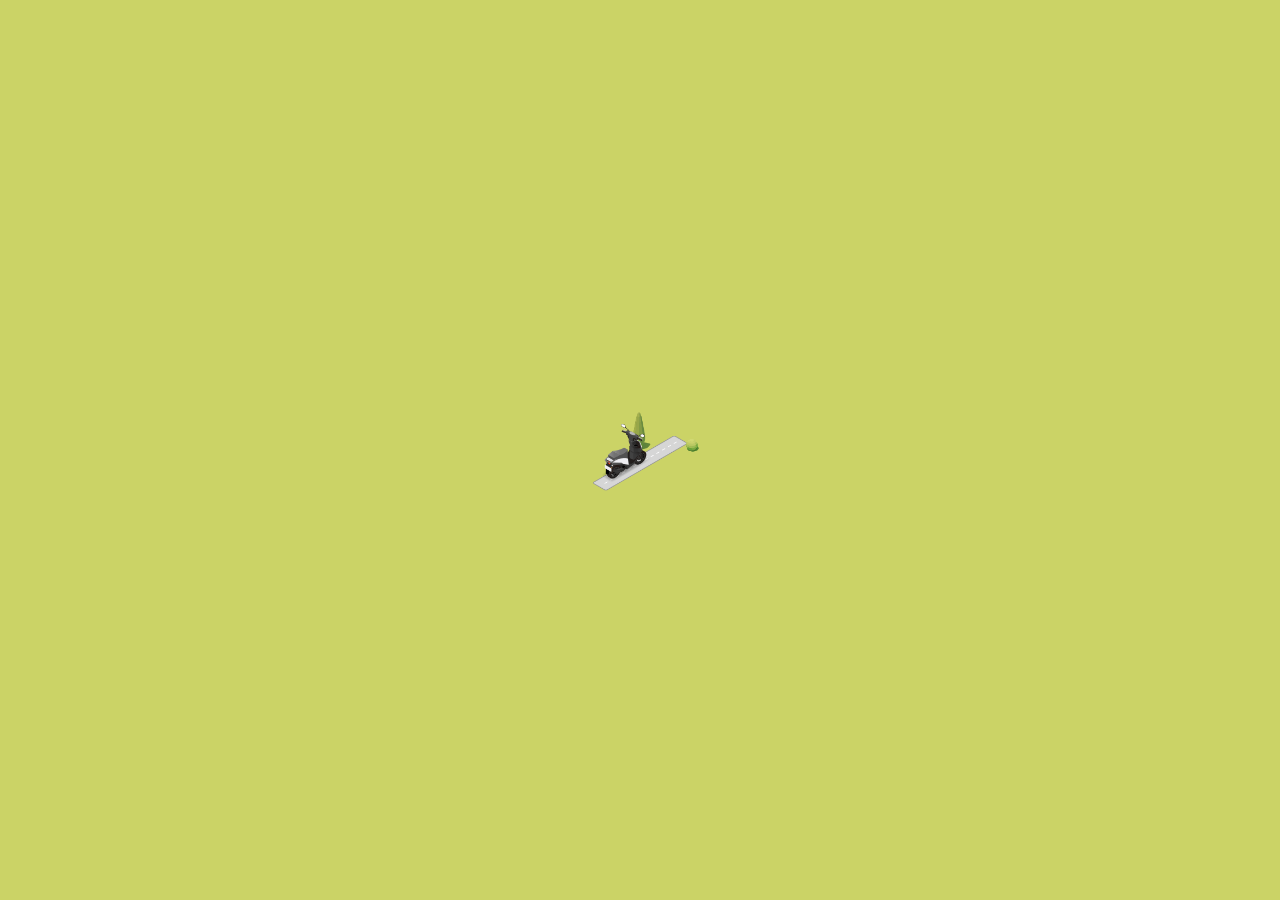
<file: index.html>
<!DOCTYPE html>
<html lang="zh-tw">
  <head>
    <meta charset="UTF-8">
    <meta http-equiv="X-UA-Compatible" content="IE=edge">
    <meta name="viewport" content="width=device-width, initial-scale=1.0">
    <meta property="og:site_name" content="好加在城市 | YAMAHA台灣山葉機車">
    <meta property="og:url" content="https://www.yamahacity.com.tw">
    <meta property="og:type" content="website">
    <meta property="og:title" content="好加在城市 | YAMAHA台灣山葉機車">
    <meta property="og:description" content="歡迎來到郝家在社區，一起陪媽媽創造美好回憶，參加YAMAHA母親節活動，就有機會讓媽媽把JOG騎回家！">
    <meta property="og:image" content="https://www.yamahacity.com.tw/images/share.jpg">
    <title>好加在城市 | YAMAHA台灣山葉機車</title>
    <link rel="shortcut icon" sizes="16x16" href="images/favicon.ico">
    <link rel="apple-touch-icon" sizes="1024x1024" href="images/apple-touch-icon.png">
    <link type="text/css" rel="stylesheet" href="css/index.css">
  </head>
  <body> 
    <header> <a class="logo" href="https://www.yamaha-motor.com.tw/" target="_blank" onclick="trackEvent('header', 'logo');"><img src="images/logo.png" alt="Yamaha"></a><a class="menu" href="#"></a>
      <nav> <a class="title" href="campaign/" onclick="trackEvent('menu', '母親節活動');">
          <div class="pic"> <img src="images/nav_icon.png" alt=""></div>
          <div class="text"> 
            <div class="text-sub">Campaign</div>
            <div class="text-main">母親節照片募集活動</div>
          </div></a>
        <div class="navigate"><a href="showroom/" onclick="trackEvent('menu', '經銷商');">
            <div class="pic"> <img src="images/nav_icon_1.png" alt=""></div>
            <div class="text"> 
              <div class="text-sub">YAMAHA YSP</div>
              <div class="text-main">車款介紹</div>
            </div></a><a href="cinema/" onclick="trackEvent('menu', '電影院');">
            <div class="pic"> <img src="images/nav_icon_2.png" alt=""></div>
            <div class="text"> 
              <div class="text-sub">Cinema</div>
              <div class="text-main">我的家庭好加在</div>
            </div></a><a href="#" data-popup="good_home" onclick="trackEvent('menu', '郝家');">
            <div class="pic"> <img src="images/nav_icon_3.png" alt=""></div>
            <div class="text"> 
              <div class="text-sub">郝家</div>
              <div class="text-main">郝家人物簡介</div>
            </div></a><a href="#" data-popup="stadium" onclick="trackEvent('menu', '足球場');">
            <div class="pic"> <img src="images/nav_icon_4.png" alt=""></div>
            <div class="text"> 
              <div class="text-sub">Football field</div>
              <div class="text-main">全家出去玩</div>
            </div></a><a href="#" data-popup="mall" onclick="trackEvent('menu', '購物中心');">
            <div class="pic"> <img src="images/nav_icon_5.png" alt=""></div>
            <div class="text"> 
              <div class="text-sub">Mall</div>
              <div class="text-main">去血拼吧</div>
            </div></a><a href="#" data-popup="school" onclick="trackEvent('menu', '學校');">
            <div class="pic"> <img src="images/nav_icon_6.png" alt=""></div>
            <div class="text"> 
              <div class="text-sub">School</div>
              <div class="text-main">開心上學去</div>
            </div></a></div><a class="btn-change-color" href="#" onclick="trackEvent('menu', '車款車色選擇');">
          <div class="pic"> <img src="images/bike_0_0_t.png" alt=""></div>
          <div class="text"> 
            <div class="text-main">車款車色選擇</div>
            <div class="text-icon"> <img src="images/nav_icon_change.png" alt=""></div>
          </div></a>
      </nav>
    </header>
    <div class="main">
      <div class="map">
        <div class="city">
          <div class="scale-container"> 
            <div class="ratio-container">
              <div class="road"> <img src="images/road_1.png" alt="道路"></div>
              <div class="river"> <img src="images/river.png" alt="河流"></div>
              <div class="farm-1"> <img src="images/farm_1.png" alt="農田"></div>
              <div class="farm-2"> <img src="images/farm_2.png" alt="農田"></div>
              <div class="farm-3"> <img src="images/farm_3.png" alt="農田"></div>
              <div class="farm-4"> <img src="images/farm_2.png" alt="農田"></div>
              <div class="farm-5"><img src="images/farm_4.png" alt="農田"></div>
              <div class="farm-6"><img src="images/farm_4.png" alt="農田"></div>
              <div class="farm-7"><img src="images/farm_5.png" alt="農田"></div>
              <div class="farm-8"><img src="images/farm_6.png" alt="農田"></div>
              <div class="farm-9"><img src="images/farm_7.png" alt="農田"></div>
              <div class="farm-10"><img src="images/farm_7.png" alt="農田"></div>
              <div class="farm-11"><img src="images/farm_7.png" alt="農田"></div>
              <div class="farm-12"><img src="images/farm_8.png" alt="農田"></div>
              <div class="farm-13"><img src="images/farm_8.png" alt="農田"></div>
              <div class="farm-14"><img src="images/farm_8.png" alt="農田"></div>
              <div class="farm-15"><img src="images/farm_8.png" alt="農田"></div>
              <div class="farm-16"><img src="images/farm_9.png" alt="農田"></div>
              <div class="farm-frame-1"> <img src="images/farm_frame_1.png" alt="籬笆"></div>
              <div class="farm-frame-2"> <img src="images/farm_frame_2.png" alt="籬笆"></div>
              <div class="farm-house-1"> <img src="images/farm_house_1.png" alt="農舍"></div>
              <div class="farm-house-2"> <img src="images/farm_house_2.png" alt="農舍"></div>
              <div class="farm-house-3"> <img src="images/farm_house_3.png" alt="農舍"></div>
              <div class="farm-house-4"> <img src="images/farm_house_4.png" alt="農舍"></div>
              <div class="farm-house-5"> <img src="images/farm_house_5.png" alt="農舍"></div>
              <div class="mountain-1"> <img src="images/mountain_1.png" alt="山"></div>
              <div class="mountain-2"> <img src="images/mountain_2.png" alt="山"></div>
              <div class="mountain-3"> <img src="images/mountain_3.png" alt="山"></div>
              <div class="mountain-4"> <img src="images/mountain_4.png" alt="山"></div>
              <div class="bike bike-road-1" data-path="t"> <img src="images/bike_0_0_t.png" alt=""></div>
              <div class="bike bike-road-2" data-path="r"> <img src="images/bike_0_0_r.png" alt=""></div>
              <div class="bike bike-road-3" data-path="l"> <img src="images/bike_0_0_l.png" alt=""></div>
              <div class="bike bike-road-4" data-path="r"> <img src="images/bike_0_0_r.png" alt=""></div>
              <div class="bike bike-road-5" data-path="l"> <img src="images/bike_0_0_l.png" alt=""></div>
              <div class="bike bike-road-6" data-path="b"> <img src="images/bike_0_0_b.png" alt=""></div>
              <div class="bike bike-road-7" data-path="l"> <img src="images/bike_0_0_l.png" alt=""></div>
              <div class="bike bike-road-8" data-path="b"> <img src="images/bike_0_0_b.png" alt=""></div>
              <div class="bike bike-road-9" data-path="t"> <img src="images/bike_0_0_t.png" alt=""></div>
              <div class="car-l"><img src="images/car_l.png" alt="汽車"></div>
              <div class="car-r"><img src="images/car_r.png" alt="汽車"></div>
              <div class="car2-l"><img src="images/car2_l.png" alt="汽車"></div>
              <div class="car2-r"><img src="images/car2_r.png" alt="汽車"></div>
              <div class="car2-t"><img src="images/car2_t.png" alt="汽車"></div>
              <div class="bus-r"><img src="images/bus_r.png" alt="巴士"></div>
              <div class="bus-t"><img src="images/bus_t.png" alt="巴士"></div>
              <div class="bus2-r"><img src="images/bus_r.png" alt="巴士"></div>
              <div class="bus2-t"><img src="images/bus_t.png" alt="巴士"></div>
              <div class="bus2-b"><img src="images/bus_b.png" alt="巴士"></div>
              <div class="building-house-1"> <img src="images/building_house_1.png" alt="屋子"></div>
              <div class="building-house-2"><img src="images/building_house_2.png" alt="屋子"></div>
              <div class="building-center"> <img src="images/building_center.png" alt="中心建築">
                <div class="building-center-land"> <img src="images/building_center_land.png" alt=""></div><a class="building-center-balloon-1" href="campaign/" id="campaign" onclick="trackEvent('button', '母親節活動');"> <img src="images/building_center_balloon.png" alt=""></a><a class="building-center-house" href="campaign/" id="campaign" onclick="trackEvent('button', '母親節活動');"> <img src="images/building_center_house.png" alt=""></a><a class="building-center-balloon-2" href="campaign/" id="campaign" onclick="trackEvent('button', '母親節活動');"> <img src="images/building_center_balloon.png" alt=""></a>
                <div class="building-center-board"><img src="images/building_center_board.png" alt=""></div>
                <div class="building-center-mark"><img src="images/building_center_mark.png" alt=""></div>
              </div>
              <div class="building-gas-station"><img src="images/building_gas_station.png" alt="加油站"></div>
              <div class="building-school"> <img src="images/building_school.png" alt="學校"></div>
              <div class="building-ysp"> <img src="images/building_ysp.png" alt="YSP"></div>
              <div class="building-stadium"> <img src="images/building_stadium.png" alt="體育場"></div>
              <div class="building-cinemas"><img src="images/building_cinemas.png" alt="電影院">
                <div class="movie movie-1"> <img src="images/movie_1.png" alt=""></div>
                <div class="movie movie-2"> <img src="images/movie_2.png" alt=""></div>
              </div>
              <div class="building-good-home"><img src="images/building_good_home.png" alt="郝家"></div>
              <div class="building-community"><img src="images/building_community.png" alt="社區"></div>
              <div class="building-store"><img src="images/building_store.png" alt="商店"></div>
              <div class="building-mall"><img src="images/building_mall.png" alt="商場"></div>
              <div class="building-street"><img src="images/building_street.png" alt="老街"></div>
              <div class="people people-1"><img src="images/people_1.gif" alt="人"></div>
              <div class="people people-2"><img src="images/people_2.gif" alt="人"></div>
              <div class="people people-3"><img src="images/people_3.gif" alt="人"></div>
              <div class="people people-4"><img src="images/people_4.gif" alt="人"></div>
              <div class="people people-5"><img src="images/people_5.gif" alt="人"></div>
              <div class="people people-6"><img src="images/people_6.gif" alt="人"></div>
              <div class="people people-7"><img src="images/people_7.gif" alt="人"></div>
              <div class="people people-8"><img src="images/people_8.gif" alt="人"></div>
              <div class="people people-9"><img src="images/people_9.png" alt="人"></div>
              <div class="people people-10"><img src="images/people_10.png" alt="人"></div><a class="flag flag-1" href="#" data-popup="school" id="school" onclick="trackEvent('button', '學校');"></a><a class="flag flag-2" href="showroom/" id="showroom" onclick="trackEvent('button', '經銷商');"></a><a class="flag flag-3" href="#" data-popup="stadium" id="stadium" onclick="trackEvent('button', '足球場');"></a><a class="flag flag-4" href="cinema/" id="cinema" onclick="trackEvent('button', '電影院');"></a><a class="flag flag-5" href="#" data-popup="mall" id="mall" onclick="trackEvent('button', '購物中心');"></a><a class="flag flag-6" href="#" data-popup="good_home" id="good_home" onclick="trackEvent('button', '郝家');"></a><a class="flag-main" href="campaign/" id="campaign" onclick="trackEvent('button', '母親節活動');"></a>
              <div class="cloud-container">
                <div class="cloud cloud-2"> <img src="images/cloud.png" alt=""></div>
                <div class="cloud cloud-1"> <img src="images/cloud.png" alt=""></div>
                <div class="cloud cloud-3"> <img src="images/cloud.png" alt=""></div>
                <div class="cloud cloud-4"> <img src="images/cloud.png" alt=""></div>
                <div class="cloud cloud-5"> <img src="images/cloud.png" alt=""></div>
                <div class="cloud cloud-6"> <img src="images/cloud.png" alt=""></div>
              </div>
              <div class="popup">
                <div class="popup-good-home"> 
                  <div class="group">
                    <div class="man man-1"> <img src="images/man_1.png" alt="">
                      <div class="head"> <img src="images/man_head_1.png" alt=""></div>
                    </div>
                    <div class="man man-2"> <img src="images/man_2.png" alt="">
                      <div class="head"> <img src="images/man_head_2.png" alt=""></div>
                    </div>
                    <div class="man man-3"> <img src="images/man_3.png" alt="">
                      <div class="head"> <img src="images/man_head_3.png" alt=""></div>
                    </div>
                    <div class="man man-4"> <img src="images/man_4.png" alt="">
                      <div class="head"> <img src="images/man_head_4.png" alt=""></div>
                    </div>
                    <div class="man man-5"> <img src="images/man_5.png" alt="">
                      <div class="head"> <img src="images/man_head_5.png" alt=""></div>
                    </div>
                    <div class="man-talk"> <img src="images/man_talk.png" alt=""></div>
                  </div>
                </div>
                <div class="popup-basic">
                  <div class="pic pic-0-school"> <img src="images/title_0_school.png" alt=""><img src="images/pop_0_school.jpg" alt=""></div>
                  <div class="pic pic-0-mall"> <img src="images/title_0_mall.png" alt=""><img src="images/pop_0_mall.jpg" alt=""></div>
                  <div class="pic pic-0-stadium"> <img src="images/title_0_stadium.png" alt=""><img src="images/pop_0_stadium.jpg" alt=""></div>
                  <div class="pic pic-1-school"> <img src="images/title_1_school.png" alt=""><img src="images/pop_1_school.jpg" alt=""></div>
                  <div class="pic pic-1-mall"> <img src="images/title_1_mall.png" alt=""><img src="images/pop_1_mall.jpg" alt=""></div>
                  <div class="pic pic-1-stadium"> <img src="images/title_1_stadium.png" alt=""><img src="images/pop_1_stadium.jpg" alt=""></div>
                  <p class="des des-0-school">媽媽載兒子抵達學校，雙腳輕鬆踏地，媽媽說：「好加在JOG車身低，讓我和家人都安心！」</p>
                  <p class="des des-0-mall">阿公拿著裝滿滿的野餐物品放到置腳空間，和阿嬤說：「好加在JOG置腳空間很夠，載東西輕輕鬆鬆！」</p>
                  <p class="des des-0-stadium">媽媽和阿嬤抵達足球場後，媽媽輕鬆立起中柱，帥氣停車，心中竊喜：「吼～JOG怎麼這麼輕，太好駐車了吧！」</p>
                  <p class="des des-1-school">爸爸載兒子抵達學校後，輕拍坐椅說：「好加在勁豪有加長坐墊，坐起來超舒適！」</p>
                  <p class="des des-1-mall">爸爸準備載兒子去參加足球比賽，出發前，置物箱裡裝著滿滿的運動用品，有水瓶、足球、毛巾….，爸爸碎念：「好加在勁豪置物箱夠大！」</p>
                  <p class="des des-1-stadium">爸爸載著兒子快抵達足球場時，有顆足球滾到馬路上，爸爸緩慢煞停，鬆一口氣：「好加在勁豪有UBS連動煞車系統，好安心！」</p>
                  <div class="btn-close">關閉</div>
                </div>
              </div>
            </div>
          </div>
        </div>
      </div>
    </div>
    <div class="select-bike">
      <div class="select-container"> 
        <div class="select-container-head"> 
          <div class="title"> <img src="images/select_title.png" alt="歡迎來到郝家在社區"></div>
          <div class="man-talk">
            <div class="man man-1"> <img src="images/select_man_1.png" alt=""></div>
            <div class="man man-2"> <img src="images/select_man_2.png" alt=""></div>
            <div class="talk talk-1"> <img src="images/select_talk_1.png" alt="歡迎來到郝家在社區！一起陪媽媽創造美好回憶！"></div>
            <div class="talk talk-2"> <img src="images/select_talk_2.png" alt="參加YAMAHA母親節活動！就有機會讓媽媽把JOG騎回家！"></div>
          </div>
        </div>
        <div class="select-container-step step-1">
          <p>請選擇您的愛車！</p>
          <ul> 
            <li id="jog" onclick="trackEvent('button', 'JOG125');"> <img src="images/select_bike_1.png" alt="JOG 125"></li>
            <li id="ginhow" onclick="trackEvent('button', '勁豪125');"> <img src="images/select_bike_2.png" alt="勁豪 125"></li>
          </ul><a href="#">繼續</a>
        </div>
        <div class="select-container-step step-2">
          <p>請選擇愛車顏色！</p>
          <ul class="color-1"> 
            <li id="jog-white" onclick="trackEvent('button', 'JOG-白色');"> <img src="images/select_color_1_1.png" alt="白色"></li>
            <li id="jog-purple" onclick="trackEvent('button', 'JOG-紫色');">  <img src="images/select_color_1_2.png" alt="紫色"></li>
            <li id="jog-gray" onclick="trackEvent('button', 'JOG-灰色');">  <img src="images/select_color_1_3.png" alt="灰色"></li>
          </ul>
          <ul class="color-2"> 
            <li id="ginhow-blue" onclick="trackEvent('button', '勁豪-藍色');"> <img src="images/select_color_2_1.png" alt="藍色"></li>
            <li id="ginhow-black" onclick="trackEvent('button', '勁豪-黑色');"> <img src="images/select_color_2_2.png" alt="黑色"></li>
            <li id="ginhow-gray" onclick="trackEvent('button', '勁豪-灰色');"> <img src="images/select_color_2_3.png" alt="灰色"></li>
          </ul><a href="#">繼續</a>
        </div>
        <div class="select-container-step step-3">
          <div class="step-con">
            <p>
              恭喜您已經選好車囉！<br>現在只要點擊藍色地標或正中間<br>的霓虹燈就可以盡情探索！</p>
          </div><a href="#">GO!</a>
        </div>
      </div>
    </div>
    <div class="loading">
      <div class="icon"><img src="images/loading.gif" alt="loading"></div>
    </div>
    <script src="js/vendor/jquery.min.js"></script>
    <script src="js/vendor/jquery.html5Loader.min.js"></script>
    <script src="js/vendor/jquery.scrollTo.min.js"></script>
    <script src="js/vendor/TweenMax.min.js"></script>
    <script src="js/index.js"></script>
    <script async src="https://www.googletagmanager.com/gtag/js?id=G-WBDLK3J5EV"> </script>
    <script>
      window.dataLayer = window.dataLayer || [];
      function gtag(){dataLayer.push(arguments);}
      gtag('js', new Date());
      gtag('config', 'G-WBDLK3J5EV');
      
      function trackEvent(category, label){
        gtag('event', 'YAMAHA_SP', { 'event_category': category, 'event_label': label });
      }
    </script>
    <script id="ret-js-template">
      var retUrlPrefix="//a.amnet.tw/tracking/";
      var retCert="7d894957c715e302248172c3020b4217";
      var retSiteId=103;
      var retApp="2022STD";
      
      (function(w, d, s, n) {
          if(w.RET){
              return;
          }
          var r = w.RET || (w.RET = {});
          r[n] = r[n] || function () {
              (r[n].q = r[n].q || []).push(arguments)
          }, r[n].q = [], r[n].l = 1 * new Date();
      
          var ret = d.createElement('script');
          ret.type = 'text/javascript';
          ret.async = true;
          ret.src = retUrlPrefix + 'ret.js?' + ( Math.floor(new Date().getTime() / 100000) );
          var currentJs = d.getElementById('ret-js-template');
          currentJs.parentNode.insertBefore(ret, currentJs);
      })(window, document, 'script', 'tracking');
    </script>
  </body>
</html>
</file>
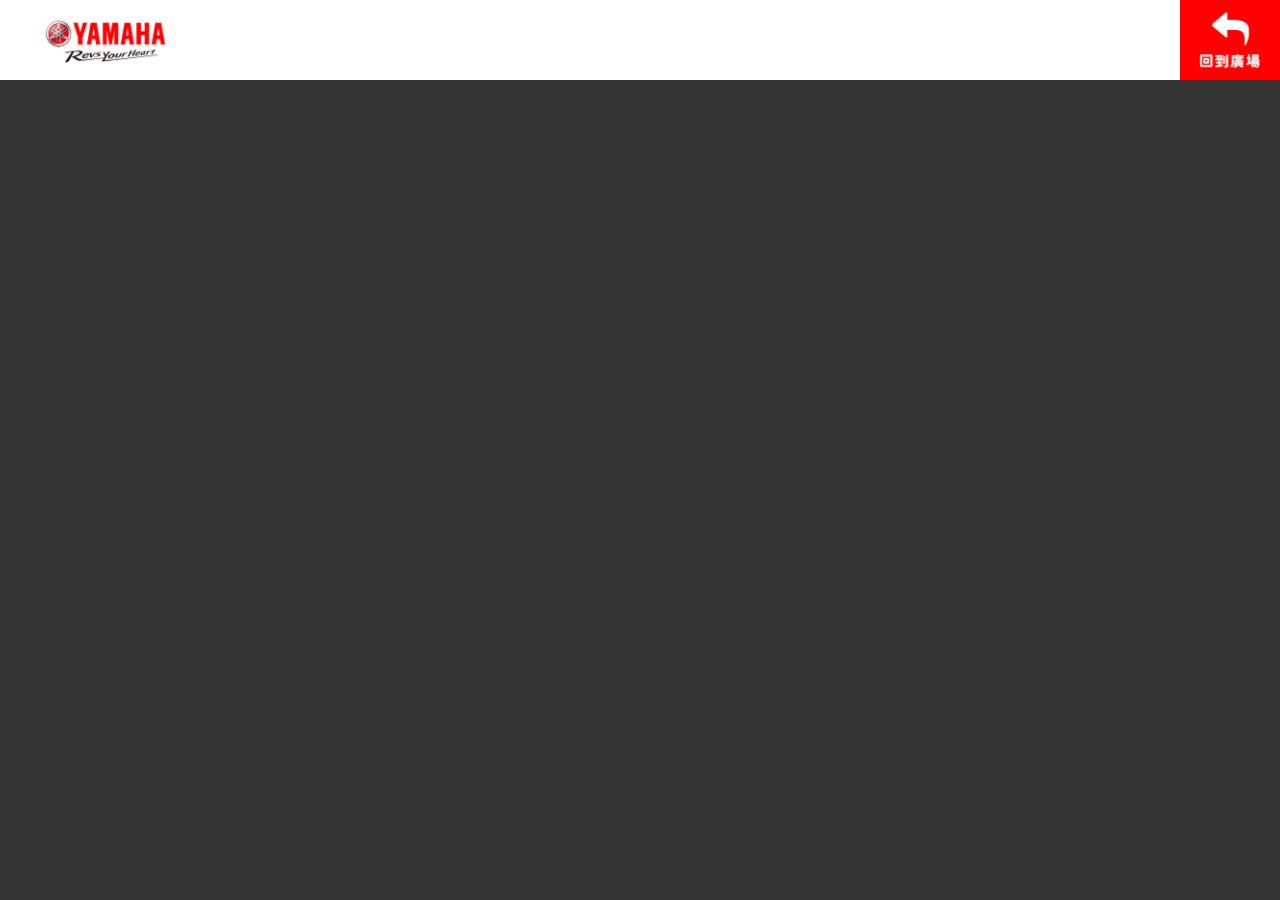
<file: page/index.html>
<!DOCTYPE html>
<html lang="zh-tw">
<head>
  <meta charset="UTF-8">
  <meta http-equiv="X-UA-Compatible" content="IE=edge">
  <meta name="viewport" content="width=device-width, initial-scale=1.0">
  <title>Document</title>
  <link type="text/css" rel="stylesheet" href="../css/index.css">
</head>
<body>
  <header>
    <a class="logo" href="#">
      <img src="../images/logo.png" alt="Yamaha">
    </a>
    <a class="menu back" href="../index.html"></a>
  </header>

  <h1>Test Page</h1>
</body>
</html>
</file>
<file: css/index.css>
@import url("https://fonts.googleapis.com/css2?family=Noto+Sans+TC:wght@100;300;400;500;700;900&display=swap");
/* http://meyerweb.com/eric/tools/css/reset/ 
   v2.0 | 20110126
   License: none (public domain)
*/
html, body, div, span, applet, object, iframe,
h1, h2, h3, h4, h5, h6, p, blockquote, pre,
a, abbr, acronym, address, big, cite, code,
del, dfn, em, img, ins, kbd, q, s, samp,
small, strike, strong, sub, sup, tt, var,
b, u, i, center,
dl, dt, dd, ol, ul, li,
fieldset, form, label, legend,
table, caption, tbody, tfoot, thead, tr, th, td,
article, aside, canvas, details, embed,
figure, figcaption, footer, header, hgroup,
menu, nav, output, ruby, section, summary,
time, mark, audio, video {
  margin: 0;
  padding: 0;
  border: 0;
  font-size: 100%;
  font: inherit;
  vertical-align: baseline;
}

/* HTML5 display-role reset for older browsers */
article, aside, details, figcaption, figure,
footer, header, hgroup, menu, nav, section {
  display: block;
}

body {
  line-height: 1;
}

ol, ul {
  list-style: none;
}

blockquote, q {
  quotes: none;
}

blockquote:before, blockquote:after,
q:before, q:after {
  content: "";
  content: none;
}

table {
  border-collapse: collapse;
  border-spacing: 0;
}

* {
  -webkit-box-sizing: border-box;
          box-sizing: border-box;
}

html {
  font-size: 12px;
}
@media (min-width: 992px) {
  html {
    font-size: 16px;
  }
}

body {
  font-family: "Noto Sans TC", sans-serif;
  color: #565656;
  line-height: 1.4;
  background-color: #333;
}

img {
  display: block;
  width: 100%;
}

header {
  position: fixed;
  left: 0;
  top: 0;
  z-index: 50;
  width: 100%;
  height: 40px;
  background: white;
  display: -webkit-box;
  display: -ms-flexbox;
  display: flex;
  -webkit-box-pack: justify;
      -ms-flex-pack: justify;
          justify-content: space-between;
  -webkit-box-align: center;
      -ms-flex-align: center;
          align-items: center;
}
@media (min-width: 992px) {
  header {
    height: 80px;
  }
}
header .logo {
  display: block;
  width: 18%;
  max-width: 130px;
  margin-left: 10px;
  margin-top: 2px;
}
@media (min-width: 576px) {
  header .logo {
    width: 12%;
    margin-left: 10px;
  }
}
@media (min-width: 992px) {
  header .logo {
    width: 16%;
    margin-left: 40px;
  }
}
header .menu {
  display: block;
  width: 50px;
  height: 100%;
  background: url(../images/menu_open.png) no-repeat center center;
  background-size: cover;
}
@media (min-width: 992px) {
  header .menu {
    width: 100px;
  }
}
header .menu.open {
  background: url(../images/menu_close.png) no-repeat center center;
  background-size: cover;
}
header .menu.back {
  background: url(../images/menu_back.png) no-repeat center center;
  background-size: cover;
}
header nav {
  position: fixed;
  left: 100%;
  top: 40px;
  width: 100%;
  height: calc(100% - 40px);
  padding: 20px 30px;
  background: #efefef;
  overflow: auto;
  -webkit-transition: left 0.4s ease-out;
  transition: left 0.4s ease-out;
}
@media (min-width: 992px) {
  header nav {
    top: 80px;
    width: 430px;
    height: calc(100% - 80px);
    padding: 50px;
  }
}
header nav.open {
  left: 0;
}
@media (min-width: 992px) {
  header nav.open {
    left: calc(100% - 430px);
  }
}
header nav .title {
  position: relative;
  display: -webkit-box;
  display: -ms-flexbox;
  display: flex;
  -webkit-box-pack: end;
      -ms-flex-pack: end;
          justify-content: flex-end;
  -webkit-box-align: center;
      -ms-flex-align: center;
          align-items: center;
  margin: 1rem 0;
  text-decoration: none;
}
header nav .title .pic {
  position: absolute;
  left: -20px;
  bottom: -4px;
  width: 110px;
}
@media (min-width: 321px) {
  header nav .title .pic {
    left: 10px;
    width: 122px;
  }
}
@media (min-width: 992px) {
  header nav .title .pic {
    left: -20px;
    width: 162px;
  }
}
header nav .title .text {
  -webkit-box-flex: 1;
      -ms-flex: 1 0 auto;
          flex: 1 0 auto;
  text-align: right;
}
header nav .title .text-sub {
  color: #e63c54;
  font-size: 12px;
  padding-right: 2px;
  margin-bottom: 2px;
}
header nav .title .text-main {
  color: #fff;
  font-size: 18px;
  letter-spacing: 2px;
  background: #e60012;
  padding-bottom: 2px;
  margin-left: 40px;
}
@media (min-width: 321px) {
  header nav .title .text-main {
    margin-left: 70px;
  }
}
@media (min-width: 992px) {
  header nav .title .text-main {
    font-size: 22px;
    margin-left: 60px;
  }
}
header nav .navigate {
  margin-bottom: 24px;
}
header nav .navigate a {
  display: -webkit-box;
  display: -ms-flexbox;
  display: flex;
  -webkit-box-pack: start;
      -ms-flex-pack: start;
          justify-content: flex-start;
  -webkit-box-align: center;
      -ms-flex-align: center;
          align-items: center;
  text-decoration: none;
}
header nav .navigate a .pic {
  -webkit-box-flex: 0;
      -ms-flex: 0 0 84px;
          flex: 0 0 84px;
}
@media (min-width: 992px) {
  header nav .navigate a .pic {
    -webkit-box-flex: 0;
        -ms-flex: 0 0 114px;
            flex: 0 0 114px;
  }
}
header nav .navigate a .text {
  -webkit-box-flex: 1;
      -ms-flex: 1 0 auto;
          flex: 1 0 auto;
  text-align: right;
  border-bottom: 1px solid #e63c54;
}
header nav .navigate a .text-sub {
  color: #e63c54;
  font-size: 12px;
  padding-right: 2px;
  margin-bottom: 2px;
}
header nav .navigate a .text-main {
  color: #565656;
  font-size: 16px;
  letter-spacing: 2px;
}
@media (min-width: 992px) {
  header nav .navigate a .text-main {
    font-size: 18px;
  }
}
header nav .navigate a:nth-child(even) .pic {
  margin-left: 10%;
}
@media (min-width: 321px) {
  header nav .navigate a:nth-child(even) .pic {
    margin-left: 20%;
  }
}
@media (min-width: 992px) {
  header nav .navigate a:nth-child(even) .pic {
    margin-left: 14%;
  }
}
header nav .navigate a:nth-child(odd) .pic {
  margin-left: 0%;
}
@media (min-width: 321px) {
  header nav .navigate a:nth-child(odd) .pic {
    margin-left: 10%;
  }
}
@media (min-width: 992px) {
  header nav .navigate a:nth-child(odd) .pic {
    margin-left: 4%;
  }
}
header nav .btn-change-color {
  display: block;
  position: relative;
  text-decoration: none;
}
header nav .btn-change-color .pic {
  position: absolute;
  left: 4%;
  top: 50%;
  -webkit-transform: translateY(-50%);
          transform: translateY(-50%);
  width: 60px;
}
header nav .btn-change-color .text {
  display: -webkit-box;
  display: -ms-flexbox;
  display: flex;
  -webkit-box-pack: end;
      -ms-flex-pack: end;
          justify-content: flex-end;
  -webkit-box-align: center;
      -ms-flex-align: center;
          align-items: center;
  padding: 8px 0 10px 0;
  background: #e60012;
}
header nav .btn-change-color .text-main {
  color: #fff;
  font-size: 18px;
  letter-spacing: 2px;
}
@media (min-width: 992px) {
  header nav .btn-change-color .text-main {
    font-size: 22px;
  }
}
header nav .btn-change-color .text-icon {
  margin: 0 10px;
  width: 18px;
}

.main {
  position: fixed;
  left: 0;
  top: 40px;
  width: 100%;
  height: calc(100% - 40px);
  background-color: #8b724a;
}
@media (min-width: 992px) {
  .main {
    top: 80px;
    height: calc(100% - 80px);
  }
}
.main .map {
  position: absolute;
  left: 0;
  top: 0;
  width: 100%;
  height: 100%;
  overflow: auto;
}
.main .map .city {
  position: relative;
  display: -webkit-box;
  display: -ms-flexbox;
  display: flex;
  -webkit-box-pack: center;
      -ms-flex-pack: center;
          justify-content: center;
  -webkit-box-align: center;
      -ms-flex-align: center;
          align-items: center;
  width: 100%;
  min-width: 1000px;
  height: 100%;
  min-height: 800px;
  background-color: #CBD366;
  -webkit-transition: all 0.8s ease-out;
  transition: all 0.8s ease-out;
  overflow: hidden;
}
@media (min-width: 992px) {
  .main .map .city {
    min-width: 1600px;
  }
}
.main .map .city .scale-container {
  position: relative;
  -webkit-box-flex: 1;
      -ms-flex: 1 0 auto;
          flex: 1 0 auto;
  width: 100%;
  height: 100%;
  background-size: auto 100%;
}
@media (min-width: 992px) {
  .main .map .city .scale-container {
    height: 152%;
  }
}
.main .map .city .scale-container .ratio-container {
  position: absolute;
  left: 50%;
  top: 50%;
  -webkit-transform: translate(-50%, -50%);
          transform: translate(-50%, -50%);
  width: auto;
  height: 100%;
}
.main .map .city .scale-container .road {
  position: absolute;
  left: 1.4%;
  top: -14%;
  width: 97.3%;
  z-index: 10;
}
.main .map .city .scale-container .river {
  position: absolute;
  left: 75.9%;
  top: 35.7%;
  width: 18.7%;
  z-index: 10;
}
.main .map .city .scale-container .farm-1 {
  position: absolute;
  left: 70.4%;
  top: 52.4%;
  width: 9.8%;
  z-index: 10;
}
.main .map .city .scale-container .farm-2 {
  position: absolute;
  left: 67%;
  top: 73.4%;
  width: 13.4%;
  z-index: 10;
}
.main .map .city .scale-container .farm-3 {
  position: absolute;
  left: 21.8%;
  top: 36%;
  width: 6.2%;
  z-index: 10;
}
.main .map .city .scale-container .farm-4 {
  position: absolute;
  left: 12.8%;
  top: 42.6%;
  width: 9.6%;
  z-index: 10;
}
.main .map .city .scale-container .farm-5 {
  position: absolute;
  left: 20.8%;
  top: 48%;
  width: 11.2%;
  z-index: 10;
}
.main .map .city .scale-container .farm-6 {
  position: absolute;
  left: 13.3%;
  top: 57.3%;
  width: 11.2%;
  z-index: 12;
}
.main .map .city .scale-container .farm-7 {
  position: absolute;
  left: 26.6%;
  top: 65.3%;
  width: 11.2%;
  z-index: 10;
}
.main .map .city .scale-container .farm-8 {
  position: absolute;
  left: 18.6%;
  top: 73.3%;
  width: 13%;
  z-index: 10;
}
.main .map .city .scale-container .farm-9 {
  position: absolute;
  left: 21.8%;
  top: 69.2%;
  width: 7.8%;
  z-index: 10;
}
.main .map .city .scale-container .farm-10 {
  position: absolute;
  left: 27%;
  top: 75.6%;
  width: 7.8%;
  z-index: 10;
}
.main .map .city .scale-container .farm-11 {
  position: absolute;
  left: 41%;
  top: 76%;
  width: 7.8%;
  z-index: 10;
}
.main .map .city .scale-container .farm-12 {
  position: absolute;
  left: 33.8%;
  top: 67.2%;
  width: 7.6%;
  z-index: 10;
}
.main .map .city .scale-container .farm-13 {
  position: absolute;
  left: 15.4%;
  top: 77.2%;
  width: 7.6%;
  z-index: 10;
}
.main .map .city .scale-container .farm-14 {
  position: absolute;
  left: 20.8%;
  top: 83.8%;
  width: 7.6%;
  z-index: 10;
}
.main .map .city .scale-container .farm-15 {
  position: absolute;
  left: 37.2%;
  top: 80.8%;
  width: 7.6%;
  z-index: 10;
}
.main .map .city .scale-container .farm-16 {
  position: absolute;
  left: 42.8%;
  top: 82.4%;
  width: 8.8%;
  z-index: 10;
}
.main .map .city .scale-container .farm-house-1 {
  position: absolute;
  left: 19.1%;
  top: 37%;
  width: 7.2%;
  z-index: 10;
}
.main .map .city .scale-container .farm-house-2 {
  position: absolute;
  left: 27.4%;
  top: 43.4%;
  width: 8.2%;
  z-index: 56;
}
.main .map .city .scale-container .farm-house-3 {
  position: absolute;
  left: 19.5%;
  top: 55.4%;
  width: 4.7%;
  z-index: 10;
}
.main .map .city .scale-container .farm-house-4 {
  position: absolute;
  left: 29%;
  top: 58%;
  width: 8%;
  z-index: 92;
}
.main .map .city .scale-container .farm-house-5 {
  position: absolute;
  left: 25.2%;
  top: 64.6%;
  width: 4%;
  z-index: 10;
}
.main .map .city .scale-container .farm-frame-1 {
  position: absolute;
  left: 17.2%;
  top: 59.4%;
  width: 25.2%;
  z-index: 10;
}
.main .map .city .scale-container .farm-frame-2 {
  position: absolute;
  left: 36.8%;
  top: 74.6%;
  width: 15.8%;
  z-index: 10;
}
.main .map .city .scale-container .mountain-1 {
  position: absolute;
  left: 4.3%;
  top: 10.1%;
  width: 48.1%;
  z-index: 10;
}
.main .map .city .scale-container .mountain-2 {
  position: absolute;
  left: 51.8%;
  top: 2.7%;
  width: 21.2%;
  z-index: 10;
}
.main .map .city .scale-container .mountain-3 {
  position: absolute;
  left: 64.8%;
  top: 12.8%;
  width: 32%;
  z-index: 10;
}
.main .map .city .scale-container .mountain-4 {
  position: absolute;
  left: 57.2%;
  top: 53.4%;
  width: 34.2%;
  z-index: 53;
}
.main .map .city .scale-container .building-house-1 {
  position: absolute;
  left: 57.2%;
  top: 18.8%;
  width: 6%;
  z-index: 20;
}
.main .map .city .scale-container .building-house-2 {
  position: absolute;
  left: 72.8%;
  top: 34.6%;
  width: 5.4%;
  z-index: 20;
}
.main .map .city .scale-container .building-school {
  position: absolute;
  left: 30.7%;
  top: 30.7%;
  width: 13.6%;
  z-index: 20;
}
.main .map .city .scale-container .building-ysp {
  position: absolute;
  left: 41.5%;
  top: 26.9%;
  width: 7.7%;
  z-index: 20;
}
.main .map .city .scale-container .building-stadium {
  position: absolute;
  left: 46.5%;
  top: 17.7%;
  width: 12.4%;
  z-index: 20;
}
.main .map .city .scale-container .building-cinemas {
  position: absolute;
  left: 58.6%;
  top: 31.4%;
  width: 10.2%;
  z-index: 30;
}
.main .map .city .scale-container .building-cinemas .movie {
  position: absolute;
  left: 27.2%;
  top: 23%;
  width: 25.6%;
}
.main .map .city .scale-container .building-cinemas .movie-2 {
  -webkit-animation: movie 3s infinite;
          animation: movie 3s infinite;
}
.main .map .city .scale-container .building-gas-station {
  position: absolute;
  left: 64.3%;
  top: 41.3%;
  width: 10.5%;
  z-index: 50;
}
.main .map .city .scale-container .building-mall {
  position: absolute;
  left: 58.2%;
  top: 49.3%;
  width: 9.7%;
  z-index: 68;
}
.main .map .city .scale-container .building-community {
  position: absolute;
  left: 51%;
  top: 57.8%;
  width: 10.9%;
  z-index: 70;
}
.main .map .city .scale-container .building-street {
  position: absolute;
  left: 44.7%;
  top: 66.6%;
  width: 16.8%;
  z-index: 80;
}
.main .map .city .scale-container .building-good-home {
  position: absolute;
  left: 39%;
  top: 57.2%;
  width: 8.8%;
  z-index: 65;
}
.main .map .city .scale-container .building-store {
  position: absolute;
  left: 33%;
  top: 52.2%;
  width: 8.6%;
  z-index: 60;
}
.main .map .city .scale-container .building-center {
  position: absolute;
  left: 39%;
  top: 34%;
  width: 23%;
  z-index: 53;
}
.main .map .city .scale-container .building-center > img {
  opacity: 0;
}
.main .map .city .scale-container .building-center .building-center-land {
  position: absolute;
  left: 0%;
  top: 6%;
  width: 100%;
}
.main .map .city .scale-container .building-center .building-center-balloon-1 {
  position: absolute;
  left: 37%;
  top: 2%;
  width: 25%;
  -webkit-animation: upDown 2s 2s infinite alternate;
          animation: upDown 2s 2s infinite alternate;
}
.main .map .city .scale-container .building-center .building-center-balloon-2 {
  position: absolute;
  left: 60%;
  top: 23%;
  width: 25%;
  -webkit-animation: upDown 3s 2.5s infinite alternate;
          animation: upDown 3s 2.5s infinite alternate;
}
.main .map .city .scale-container .building-center .building-center-house {
  position: absolute;
  left: 49.2%;
  top: 0%;
  width: 31%;
}
.main .map .city .scale-container .building-center .building-center-board {
  position: absolute;
  left: 41.2%;
  top: 34%;
  width: 26%;
}
.main .map .city .scale-container .building-center .building-center-mark {
  position: absolute;
  left: 9.8%;
  top: 33%;
  width: 46%;
}
.main .map .city .scale-container .bike-road-1 {
  position: absolute;
  left: 40.8%;
  top: 67%;
  width: 2.2%;
  z-index: 70;
}
.main .map .city .scale-container .bike-road-2 {
  position: absolute;
  left: 43.1%;
  top: 69%;
  width: 2.4%;
  z-index: 66;
}
.main .map .city .scale-container .bike-road-3 {
  position: absolute;
  left: 61.9%;
  top: 45.5%;
  width: 2.4%;
  z-index: 35;
}
.main .map .city .scale-container .bike-road-4 {
  position: absolute;
  left: 55.1%;
  top: 36.5%;
  width: 2.4%;
  z-index: 25;
}
.main .map .city .scale-container .bike-road-5 {
  position: absolute;
  left: 62.2%;
  top: 28%;
  width: 2.4%;
  z-index: 25;
}
.main .map .city .scale-container .bike-road-6 {
  position: absolute;
  left: 58.8%;
  top: 25.8%;
  width: 2.2%;
  z-index: 25;
}
.main .map .city .scale-container .bike-road-7 {
  position: absolute;
  left: 52.2%;
  top: 33.5%;
  width: 2.4%;
  z-index: 25;
}
.main .map .city .scale-container .bike-road-8 {
  position: absolute;
  left: 48.5%;
  top: 31.5%;
  width: 2.2%;
  z-index: 25;
}
.main .map .city .scale-container .bike-road-9 {
  position: absolute;
  left: 31.2%;
  top: 55.2%;
  width: 2.2%;
  z-index: 70;
}
.main .map .city .scale-container .car-l {
  position: absolute;
  left: 78.8%;
  top: 68.6%;
  width: 2%;
  z-index: 51;
}
.main .map .city .scale-container .car-r {
  position: absolute;
  left: 52.8%;
  top: 35%;
  width: 2%;
  z-index: 25;
}
.main .map .city .scale-container .car2-l {
  position: absolute;
  left: 64%;
  top: 83%;
  width: 2%;
  z-index: 80;
}
.main .map .city .scale-container .car2-r {
  position: absolute;
  left: 54.6%;
  top: 71%;
  width: 2%;
  z-index: 75;
}
.main .map .city .scale-container .car2-t {
  position: absolute;
  left: 68.1%;
  top: 55%;
  width: 2%;
  z-index: 50;
}
.main .map .city .scale-container .bus-r {
  position: absolute;
  left: 10%;
  top: 60.5%;
  width: 3.6%;
  z-index: 53;
}
.main .map .city .scale-container .bus-t {
  position: absolute;
  left: 29.4%;
  top: 39%;
  width: 3.6%;
  z-index: 55;
}
.main .map .city .scale-container .bus2-r {
  position: absolute;
  left: 9.2%;
  top: 78.8%;
  width: 3.6%;
  z-index: 53;
}
.main .map .city .scale-container .bus2-t {
  position: absolute;
  left: 31%;
  top: 55.5%;
  width: 3.6%;
  z-index: 82;
}
.main .map .city .scale-container .bus2-b {
  position: absolute;
  left: 50.8%;
  top: 83.4%;
  width: 3.6%;
  z-index: 82;
}
.main .map .city .scale-container .people {
  visibility: hidden;
  opacity: 0;
}
.main .map .city .scale-container .people-1 {
  position: absolute;
  left: 33%;
  top: 40.5%;
  width: 1.4%;
  z-index: 60;
}
.main .map .city .scale-container .people-2 {
  position: absolute;
  left: 39.4%;
  top: 41.5%;
  width: 0.8%;
  z-index: 20;
}
.main .map .city .scale-container .people-3 {
  position: absolute;
  left: 52.4%;
  top: 24%;
  width: 1.2%;
  z-index: 60;
}
.main .map .city .scale-container .people-4 {
  position: absolute;
  left: 58.4%;
  top: 39.5%;
  width: 1%;
  z-index: 20;
}
.main .map .city .scale-container .people-5 {
  position: absolute;
  left: 62.4%;
  top: 41.5%;
  width: 0.7%;
  z-index: 60;
}
.main .map .city .scale-container .people-6 {
  position: absolute;
  left: 54.4%;
  top: 50%;
  width: 1%;
  z-index: 60;
}
.main .map .city .scale-container .people-7 {
  position: absolute;
  left: 49.5%;
  top: 51.4%;
  width: 1.2%;
  z-index: 60;
}
.main .map .city .scale-container .people-8 {
  position: absolute;
  left: 46.2%;
  top: 41.4%;
  width: 1%;
  z-index: 60;
}
.main .map .city .scale-container .people-9 {
  position: absolute;
  left: 40.2%;
  top: 63.8%;
  width: 0.7%;
  z-index: 70;
}
.main .map .city .scale-container .people-10 {
  position: absolute;
  left: 59.6%;
  top: 56%;
  width: 0.7%;
  z-index: 70;
}
.main .map .city .scale-container .flag-main {
  display: block;
  position: absolute;
  left: 47.2%;
  top: 31.5%;
  width: 4%;
  z-index: 90;
  cursor: pointer;
  -webkit-animation: upDown 1s 3s infinite alternate;
          animation: upDown 1s 3s infinite alternate;
}
.main .map .city .scale-container .flag-main::before {
  content: "";
  position: absolute;
  left: 0;
  top: 0;
  display: block;
  width: 100%;
  padding-bottom: 198.42%;
  background: url(../images/flag_main_1.png) no-repeat center center;
  background-size: contain;
}
.main .map .city .scale-container .flag-main::after {
  content: "";
  display: block;
  width: 100%;
  padding-bottom: 198.42%;
  background: url(../images/flag_main_2.png) no-repeat center center;
  background-size: contain;
  opacity: 0;
  -webkit-animation: fade 0.3s 0s infinite;
          animation: fade 0.3s 0s infinite;
}
.main .map .city .scale-container .flag {
  display: block;
  position: absolute;
  left: 50%;
  top: 50%;
  width: 3.8%;
  z-index: 90;
  cursor: pointer;
  -webkit-animation: upDown 1s 4s infinite alternate;
          animation: upDown 1s 4s infinite alternate;
}
.main .map .city .scale-container .flag::after {
  content: "";
  display: block;
  width: 100%;
  padding-bottom: 130%;
  background: url(../images/flag.png) no-repeat center top;
  background-size: 38% auto;
}
.main .map .city .scale-container .flag-1 {
  left: 36.4%;
  top: 30%;
}
.main .map .city .scale-container .flag-2 {
  left: 43%;
  top: 26%;
}
.main .map .city .scale-container .flag-3 {
  left: 52.4%;
  top: 21.5%;
}
.main .map .city .scale-container .flag-4 {
  left: 62.4%;
  top: 31%;
}
.main .map .city .scale-container .flag-5 {
  left: 60.8%;
  top: 47%;
}
.main .map .city .scale-container .flag-6 {
  left: 41.6%;
  top: 56%;
}
.main .map .city .scale-container .popup {
  display: none;
  position: fixed;
  left: 0;
  top: 0;
  width: 100%;
  height: 100%;
  background: rgba(0, 0, 0, 0);
  z-index: 100;
}
.main .map .city .scale-container .popup.open {
  display: block;
}
.main .map .city .scale-container .popup-good-home {
  position: absolute;
  left: 38%;
  top: 47%;
  width: 10.6%;
}
.main .map .city .scale-container .popup-good-home .group {
  width: 100%;
  padding-top: 96.72%;
  background-size: 100% auto;
}
.main .map .city .scale-container .popup-good-home .man {
  opacity: 0;
  visibility: hidden;
}
.main .map .city .scale-container .popup-good-home .man .head {
  position: absolute;
  left: 0;
  top: 0;
  width: 100%;
  -webkit-transform-origin: 50% 50%;
          transform-origin: 50% 50%;
  -webkit-animation: rotateHead 2s infinite;
          animation: rotateHead 2s infinite;
}
.main .map .city .scale-container .popup-good-home .man-1 {
  position: absolute;
  left: 19%;
  top: 34%;
  width: 23%;
}
.main .map .city .scale-container .popup-good-home .man-2 {
  position: absolute;
  left: 54%;
  top: 35%;
  width: 24%;
}
.main .map .city .scale-container .popup-good-home .man-3 {
  position: absolute;
  left: 35%;
  top: 48%;
  width: 24%;
}
.main .map .city .scale-container .popup-good-home .man-4 {
  position: absolute;
  left: 0%;
  top: 41%;
  width: 23%;
}
.main .map .city .scale-container .popup-good-home .man-5 {
  position: absolute;
  left: 73%;
  top: 49%;
  width: 23%;
}
.main .map .city .scale-container .popup-good-home .man-talk {
  opacity: 0;
  visibility: hidden;
  position: absolute;
  left: 16%;
  top: 0%;
  width: 72%;
}
.main .map .city .scale-container .popup-good-home .btn-close {
  opacity: 0;
  visibility: hidden;
  position: absolute;
  left: 92%;
  top: 6%;
  width: 15%;
  cursor: pointer;
  -webkit-transition: width 0.3s ease-out;
  transition: width 0.3s ease-out;
}
.main .map .city .scale-container .popup-good-home .btn-close:hover {
  width: 16%;
}
.main .map .city .scale-container .popup-basic {
  opacity: 0;
  visibility: hidden;
  position: absolute;
  left: 50%;
  top: 50%;
  -webkit-transform: translate(-50%, -50%);
          transform: translate(-50%, -50%);
  display: -webkit-box;
  display: -ms-flexbox;
  display: flex;
  -webkit-box-orient: vertical;
  -webkit-box-direction: normal;
      -ms-flex-direction: column;
          flex-direction: column;
  -webkit-box-align: center;
      -ms-flex-align: center;
          align-items: center;
  width: 100%;
  max-width: 320px;
  padding: 1rem 0.75rem;
  background: #fff;
  -webkit-box-shadow: 6px 6px 0 rgba(0, 0, 0, 0.4);
          box-shadow: 6px 6px 0 rgba(0, 0, 0, 0.4);
}
@media (min-width: 992px) {
  .main .map .city .scale-container .popup-basic {
    max-width: 350px;
  }
}
@media (min-width: 992px) {
  .main .map .city .scale-container .popup-basic.school {
    left: 48%;
    top: 40%;
  }
}
@media (min-width: 992px) {
  .main .map .city .scale-container .popup-basic.mall {
    left: 53%;
    top: 52%;
  }
}
@media (min-width: 992px) {
  .main .map .city .scale-container .popup-basic.stadium {
    left: 64%;
    top: 36%;
  }
}
.main .map .city .scale-container .popup-basic .pic {
  display: none;
  margin-bottom: 1rem;
  margin-top: -3rem;
}
.main .map .city .scale-container .popup-basic .des {
  display: none;
  margin-bottom: 1rem;
  font-size: 1.2rem;
}
@media (min-width: 992px) {
  .main .map .city .scale-container .popup-basic .des {
    font-size: 1rem;
  }
}
.main .map .city .scale-container .popup-basic .btn-close {
  color: #fff;
  background: #e60012;
  border-radius: 50px;
  padding: 8px 60px;
  font-weight: bold;
  cursor: pointer;
}

.cloud-container {
  position: fixed;
  width: 100%;
  height: 100%;
  z-index: 99;
  overflow: hidden;
  pointer-events: none;
}

.cloud-1 {
  position: absolute;
  left: 0%;
  top: 20%;
  width: 14%;
}
@media (min-width: 992px) {
  .cloud-1 {
    width: 8%;
  }
}

.cloud-3 {
  position: absolute;
  left: 88%;
  top: 62%;
  width: 14%;
}
@media (min-width: 992px) {
  .cloud-3 {
    width: 8%;
  }
}

.cloud-6 {
  position: absolute;
  left: 80%;
  top: 22%;
  width: 14%;
}
@media (min-width: 992px) {
  .cloud-6 {
    width: 8%;
  }
}

.cloud-2 {
  position: absolute;
  left: 8%;
  top: 24%;
  width: 10%;
}
@media (min-width: 992px) {
  .cloud-2 {
    width: 6%;
  }
}

.cloud-4 {
  position: absolute;
  left: 90%;
  top: 70%;
  width: 10%;
}
@media (min-width: 992px) {
  .cloud-4 {
    width: 6%;
  }
}

.cloud-5 {
  position: absolute;
  left: 32%;
  top: 80%;
  width: 10%;
}
@media (min-width: 992px) {
  .cloud-5 {
    width: 6%;
  }
}

.select-bike {
  visibility: hidden;
  opacity: 0;
  position: fixed;
  left: 0;
  top: 0;
  width: 100%;
  height: 100%;
  background: rgba(0, 0, 0, 0.5);
  z-index: 100;
  display: -webkit-box;
  display: -ms-flexbox;
  display: flex;
  -webkit-box-pack: center;
      -ms-flex-pack: center;
          justify-content: center;
  -webkit-box-align: center;
      -ms-flex-align: center;
          align-items: center;
}
.select-bike .select-container {
  max-width: 320px;
  background: #fff;
  border-radius: 10px;
  overflow: hidden;
}
@media (min-width: 992px) {
  .select-bike .select-container {
    max-width: 700px;
  }
}
.select-bike .select-container-head {
  background: #e1e1e1;
  display: -webkit-box;
  display: -ms-flexbox;
  display: flex;
  -webkit-box-pack: justify;
      -ms-flex-pack: justify;
          justify-content: space-between;
  -webkit-box-align: center;
      -ms-flex-align: center;
          align-items: center;
  padding: 0 0.5rem;
  overflow: hidden;
}
@media (min-width: 992px) {
  .select-bike .select-container-head {
    padding: 0 1rem;
  }
}
.select-bike .select-container-head .title {
  margin: 1rem;
}
.select-bike .select-container-head .man-talk {
  position: relative;
  -webkit-box-flex: 1;
      -ms-flex: 1 0 60%;
          flex: 1 0 60%;
  -ms-flex-item-align: end;
      align-self: flex-end;
  background: hotpink;
}
@media (min-width: 992px) {
  .select-bike .select-container-head .man-talk {
    -webkit-box-flex: 1;
        -ms-flex: 1 0 auto;
            flex: 1 0 auto;
  }
}
.select-bike .select-container-head .man-talk .talk {
  position: absolute;
  left: 0;
  bottom: 2%;
  width: 70%;
  opacity: 0;
}
.select-bike .select-container-head .man-talk .talk-1 {
  left: 25%;
}
.select-bike .select-container-head .man-talk .man {
  position: absolute;
  left: 0;
  bottom: 0;
  width: 20%;
  opacity: 0;
}
.select-bike .select-container-head .man-talk .man-2 {
  opacity: 0;
  left: 72%;
}
.select-bike .select-container-step {
  display: none;
  -webkit-box-orient: vertical;
  -webkit-box-direction: normal;
      -ms-flex-direction: column;
          flex-direction: column;
  -webkit-box-align: center;
      -ms-flex-align: center;
          align-items: center;
  padding: 1.5rem 1rem;
}
@media (min-width: 992px) {
  .select-bike .select-container-step {
    padding: 2rem;
  }
}
.select-bike .select-container-step p {
  font-size: 1.3rem;
  font-weight: bold;
  color: #3a3a3a;
}
.select-bike .select-container-step ul {
  display: -webkit-box;
  display: -ms-flexbox;
  display: flex;
  gap: 1rem;
  margin: 1.5rem 0;
}
.select-bike .select-container-step ul li {
  border-radius: 10px;
  border: 2px solid #d7d7d7;
  -webkit-box-shadow: 0 4px 4px rgba(0, 0, 0, 0);
          box-shadow: 0 4px 4px rgba(0, 0, 0, 0);
  -webkit-transition: all 0.3s;
  transition: all 0.3s;
  cursor: pointer;
}
.select-bike .select-container-step ul li.active {
  border: 2px solid #e60012;
  -webkit-box-shadow: 0 4px 4px rgba(0, 0, 0, 0.2);
          box-shadow: 0 4px 4px rgba(0, 0, 0, 0.2);
}
.select-bike .select-container-step a {
  color: #fff;
  background: #e60012;
  border-radius: 50px;
  padding: 8px 60px;
  font-weight: bold;
  text-decoration: none;
}
@media (min-width: 992px) {
  .select-bike .select-container-step a {
    padding: 8px 80px;
  }
}
.select-bike .select-container .step-2 > ul {
  display: none;
}
.select-bike .select-container .step-3 .step-con {
  text-align: center;
  margin-bottom: 1.5rem;
}
@media (min-width: 992px) {
  .select-bike .select-container .step-3 .step-con {
    min-width: 600px;
  }
}

.loading {
  position: fixed;
  left: 0;
  top: 0;
  width: 100%;
  height: 100%;
  background: #cbd366;
  z-index: 900;
  display: -webkit-box;
  display: -ms-flexbox;
  display: flex;
  -webkit-box-pack: center;
      -ms-flex-pack: center;
          justify-content: center;
  -webkit-box-align: center;
      -ms-flex-align: center;
          align-items: center;
}
.loading .icon {
  width: 120px;
}

@-webkit-keyframes peopleLeft {
  100% {
    -webkit-transform: translateX(-2px);
            transform: translateX(-2px);
  }
}

@keyframes peopleLeft {
  100% {
    -webkit-transform: translateX(-2px);
            transform: translateX(-2px);
  }
}
@-webkit-keyframes peopleRight {
  100% {
    -webkit-transform: translateX(2px);
            transform: translateX(2px);
  }
}
@keyframes peopleRight {
  100% {
    -webkit-transform: translateX(2px);
            transform: translateX(2px);
  }
}
@-webkit-keyframes peopleRightTop {
  100% {
    -webkit-transform: translate(2px, -2px);
            transform: translate(2px, -2px);
  }
}
@keyframes peopleRightTop {
  100% {
    -webkit-transform: translate(2px, -2px);
            transform: translate(2px, -2px);
  }
}
@-webkit-keyframes peopleRightBottom {
  100% {
    -webkit-transform: translate(2px, 2px);
            transform: translate(2px, 2px);
  }
}
@keyframes peopleRightBottom {
  100% {
    -webkit-transform: translate(2px, 2px);
            transform: translate(2px, 2px);
  }
}
@-webkit-keyframes peopleLeftBottom {
  100% {
    -webkit-transform: translate(-2px, 2px);
            transform: translate(-2px, 2px);
  }
}
@keyframes peopleLeftBottom {
  100% {
    -webkit-transform: translate(-2px, 2px);
            transform: translate(-2px, 2px);
  }
}
@-webkit-keyframes peopleLeftTop {
  100% {
    -webkit-transform: translate(-2px, -2px);
            transform: translate(-2px, -2px);
  }
}
@keyframes peopleLeftTop {
  100% {
    -webkit-transform: translate(-2px, -2px);
            transform: translate(-2px, -2px);
  }
}
@-webkit-keyframes peopleTop {
  100% {
    -webkit-transform: translateY(-2px);
            transform: translateY(-2px);
  }
}
@keyframes peopleTop {
  100% {
    -webkit-transform: translateY(-2px);
            transform: translateY(-2px);
  }
}
@-webkit-keyframes upDown {
  100% {
    -webkit-transform: translateY(-12px);
            transform: translateY(-12px);
  }
}
@keyframes upDown {
  100% {
    -webkit-transform: translateY(-12px);
            transform: translateY(-12px);
  }
}
@-webkit-keyframes fade {
  0% {
    opacity: 0;
  }
  100% {
    opacity: 1;
  }
}
@keyframes fade {
  0% {
    opacity: 0;
  }
  100% {
    opacity: 1;
  }
}
@-webkit-keyframes rotateHead {
  20% {
    -webkit-transform: rotate(15deg);
            transform: rotate(15deg);
  }
  40% {
    -webkit-transform: rotate(-10deg);
            transform: rotate(-10deg);
  }
  60% {
    -webkit-transform: rotate(5deg);
            transform: rotate(5deg);
  }
  80% {
    -webkit-transform: rotate(-5deg);
            transform: rotate(-5deg);
  }
  100% {
    -webkit-transform: rotate(0deg);
            transform: rotate(0deg);
  }
}
@keyframes rotateHead {
  20% {
    -webkit-transform: rotate(15deg);
            transform: rotate(15deg);
  }
  40% {
    -webkit-transform: rotate(-10deg);
            transform: rotate(-10deg);
  }
  60% {
    -webkit-transform: rotate(5deg);
            transform: rotate(5deg);
  }
  80% {
    -webkit-transform: rotate(-5deg);
            transform: rotate(-5deg);
  }
  100% {
    -webkit-transform: rotate(0deg);
            transform: rotate(0deg);
  }
}
@-webkit-keyframes movie {
  0% {
    opacity: 0;
  }
  19% {
    opacity: 0;
  }
  20% {
    opacity: 1;
  }
  80% {
    opacity: 1;
  }
  81% {
    opacity: 0;
  }
  100% {
    opacity: 0;
  }
}
@keyframes movie {
  0% {
    opacity: 0;
  }
  19% {
    opacity: 0;
  }
  20% {
    opacity: 1;
  }
  80% {
    opacity: 1;
  }
  81% {
    opacity: 0;
  }
  100% {
    opacity: 0;
  }
}
</file>
